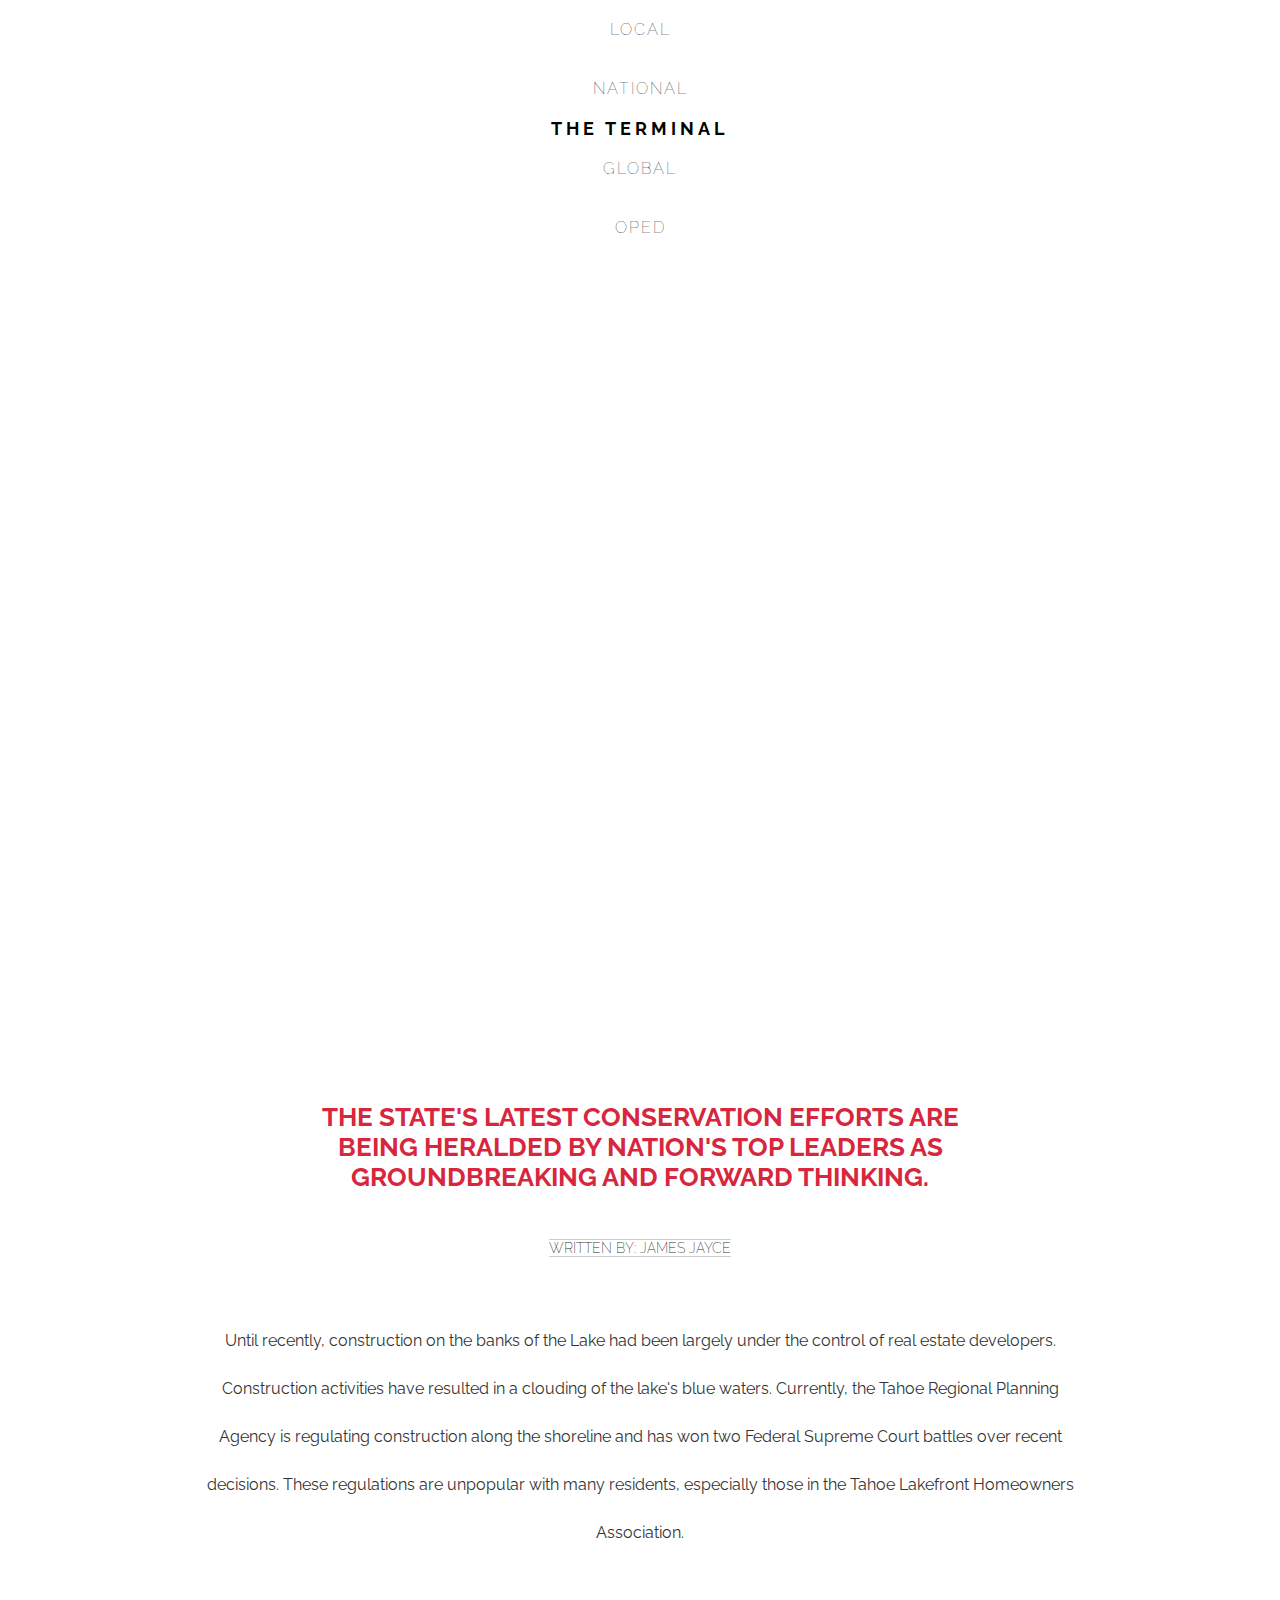
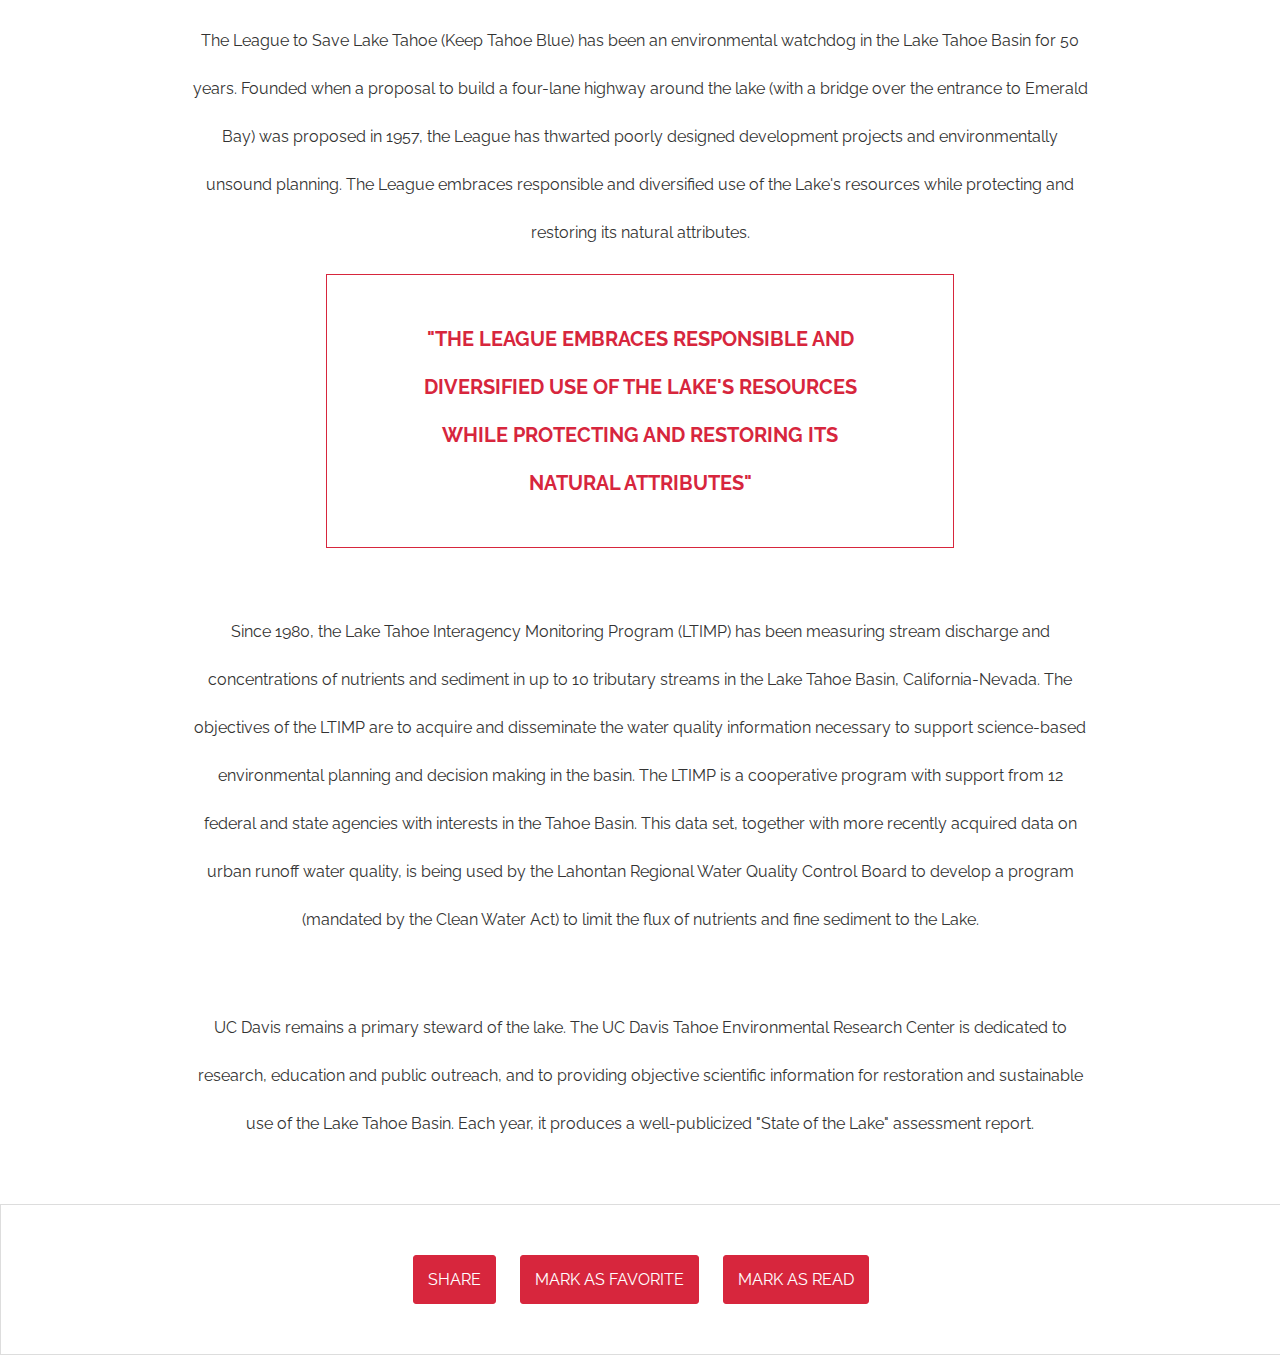
<file: Lake Tahoe/index.html>
<!DOCTYPE html>
<html>
<head>
  <title>The Terminal - Your Source for Fact-Based News</title>
  <link href="https://fonts.googleapis.com/css?family=Amatic+SC|Raleway:100,200,300,400,500,600,700,800,900" rel="stylesheet">
  <link rel="stylesheet" type="text/css" href="style.css">
</head>
<body>

  <div class="navigation">
    <ul>
      <li>Local</li>
      <li>National</li>
      <li class="logo">The Terminal</li>
      <li>Global</li>
      <li>Oped</li>
      <li class="donate">Donate</li>
    </ul>
  </div>

  <div class="banner">
    <div id="banner-content">
      <h1>Conservation Efforts at Lake Tahoe Being Praised by Nation's Leaders</h1>
    </div>
  </div>

  <div class="content">
    <h3>The State's Latest Conservation Efforts Are Being Heralded By Nation's Top Leaders As Groundbreaking and Forward Thinking.</h3>
    <span class="byline">Written By: James Jayce</span>
    <p>Until recently, construction on the banks of the Lake had been largely under the control of real estate developers. Construction activities have resulted in a clouding of the lake's blue waters. Currently, the Tahoe Regional Planning Agency is regulating construction along the shoreline and has won two Federal Supreme Court battles over recent decisions. These regulations are unpopular with many residents, especially those in the Tahoe Lakefront Homeowners Association.</p>

    <p>The League to Save Lake Tahoe (Keep Tahoe Blue) has been an environmental watchdog in the Lake Tahoe Basin for 50 years. Founded when a proposal to build a four-lane highway around the lake (with a bridge over the entrance to Emerald Bay) was proposed in 1957, the League has thwarted poorly designed development projects and environmentally unsound planning. The League embraces responsible and diversified use of the Lake's resources while protecting and restoring its natural attributes.</p>

    <div class="pull-quote">
      <h2>"The League embraces responsible and diversified use of the Lake's resources while protecting and restoring its natural attributes"</h2>
    </div>

    <p>Since 1980, the Lake Tahoe Interagency Monitoring Program (LTIMP) has been measuring stream discharge and concentrations of nutrients and sediment in up to 10 tributary streams in the Lake Tahoe Basin, California-Nevada. The objectives of the LTIMP are to acquire and disseminate the water quality information necessary to support science-based environmental planning and decision making in the basin. The LTIMP is a cooperative program with support from 12 federal and state agencies with interests in the Tahoe Basin. This data set, together with more recently acquired data on urban runoff water quality, is being used by the Lahontan Regional Water Quality Control Board to develop a program (mandated by the Clean Water Act) to limit the flux of nutrients and fine sediment to the Lake.</p>

    <p>UC Davis remains a primary steward of the lake. The UC Davis Tahoe Environmental Research Center is dedicated to research, education and public outreach, and to providing objective scientific information for restoration and sustainable use of the Lake Tahoe Basin. Each year, it produces a well-publicized "State of the Lake" assessment report.</p>
  </div>

  <div class="share">
    <a href="#">Share</a>
    <a href="#">Mark as Favorite</a>
    <a href="#">Mark as Read</a>
  </div>

</body>
</html>
</file>
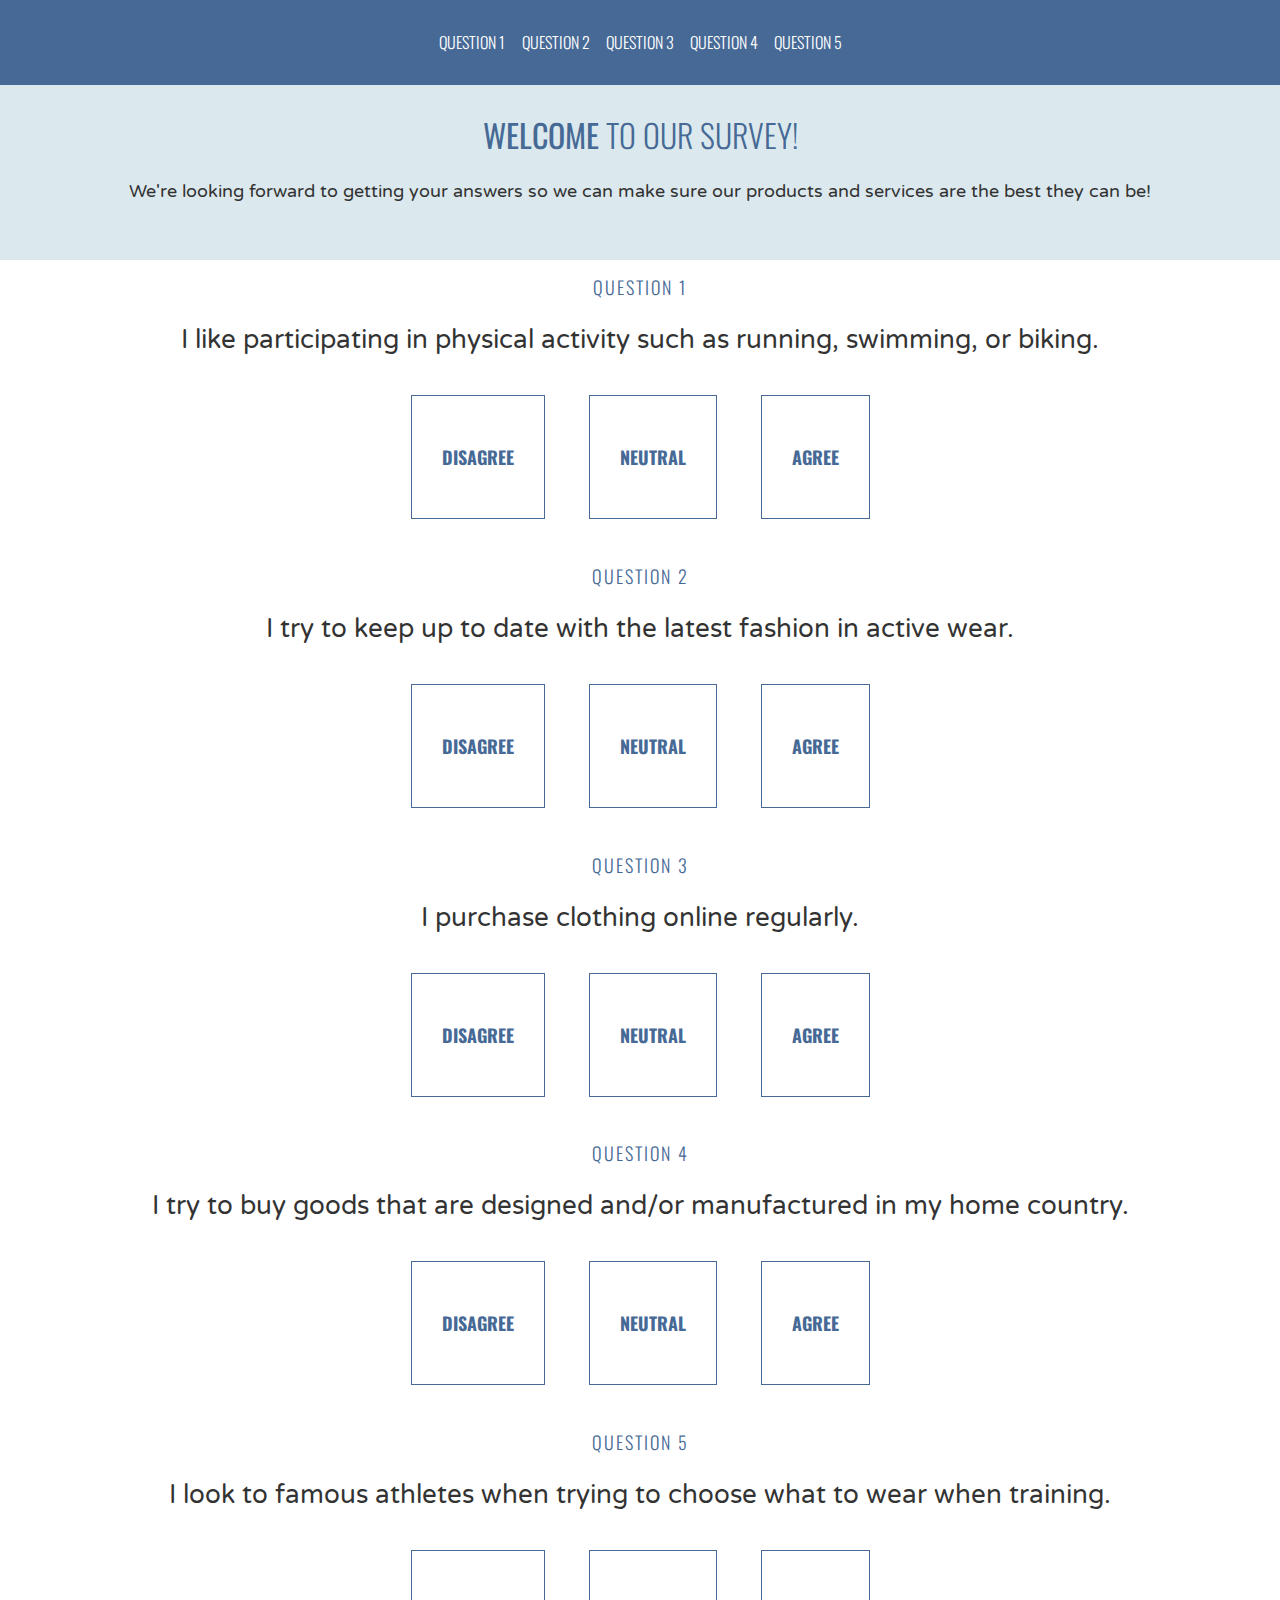
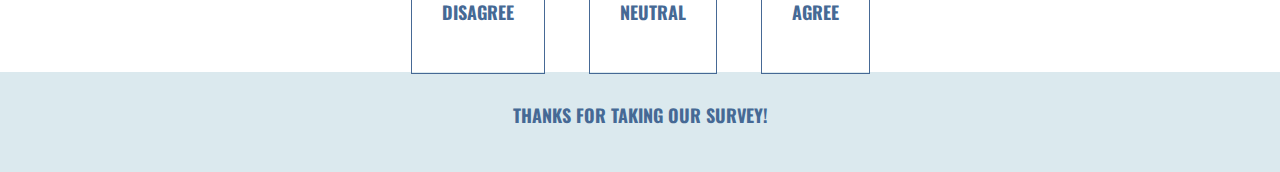
<file: Survey/index.html>
<!DOCTYPE html>
<html>
<head>
  <title>Please Participate in Our Survey!</title>
  <link href="https://fonts.googleapis.com/css?family=Oswald:300,700|Varela+Round" rel="stylesheet">
  <link rel="stylesheet" type="text/css" href="style.css">
</head>
<body>

  <header>
    <ul>
      <li>Question 1</li>
      <li>Question 2</li>
      <li>Question 3</li>
      <li>Question 4</li>
      <li>Question 5</li>
    </ul>
  </header>
  
  <div class="welcome">
    <h1><strong>Welcome</strong> to our survey!</h1>
    <p>We're looking forward to getting your answers so we can make sure our products and services are the best they can be!</p>
  </div>

  <div class="question">
    <h4>Question 1</h4>
    <h2>I like participating in physical activity such as running, swimming, or biking.</h2>

    <div class="answer">
      <h3>Disagree</h3>
    </div>

    <div class="answer">
      <h3>Neutral</h3>
    </div>

    <div class="answer">
      <h3>Agree</h3>
    </div>
  </div>

  <div class="question">
    <h4>Question 2</h4>
    <h2>I try to keep up to date with the latest fashion in active wear.</h2>

    <div class="answer">
      <h3>Disagree</h3>
    </div>

    <div class="answer">
      <h3>Neutral</h3>
    </div>

    <div class="answer">
      <h3>Agree</h3>
    </div>
  </div>

  <div class="question">
    <h4>Question 3</h4>
    <h2>I purchase clothing online regularly.</h2>

    <div class="answer">
      <h3>Disagree</h3>
    </div>

    <div class="answer">
      <h3>Neutral</h3>
    </div>

    <div class="answer">
      <h3>Agree</h3>
    </div>
  </div>

  <div class="question">
    <h4>Question 4</h4>
    <h2>I try to buy goods that are designed and/or manufactured in my home country.</h2>

    <div class="answer">
      <h3>Disagree</h3>
    </div>

    <div class="answer">
      <h3>Neutral</h3>
    </div>

    <div class="answer">
      <h3>Agree</h3>
    </div>
  </div>

  <div class="question">
    <h4>Question 5</h4>
    <h2>I look to famous athletes when trying to choose what to wear when training.</h2>

    <div class="answer">
      <h3>Disagree</h3>
    </div>

    <div class="answer">
      <h3>Neutral</h3>
    </div>

    <div class="answer">
      <h3>Agree</h3>
    </div>
  </div>
<footer>
  <h3>Thanks for taking our survey!</h3>
  </footer>
  
</body>
</html>
</file>
<file: Lake Tahoe/style.css>
body {
  margin:0;
  padding: 0;
  background-color: #FFF;
  font-family: 'Raleway', sans-serif;
}

.navigation {
  text-align: center;
}

ul {
  margin: 0;
  padding: 0;
}

li {
  font-weight: 100;
  letter-spacing: 2px;
  padding: 20px 0px;
  text-transform: uppercase;
}

.logo {
  color: #000;
  font-size: 18px;
  font-weight: 700;
  letter-spacing: 4px;
  padding: 0px 50px;
}

.banner {
  background-image: url("https://s3.amazonaws.com/codecademy-content/courses/web-101/unit-6/htmlcss1-img_tahoe.jpeg");
  background-size: cover;
  background-position: bottom center;
  height: 700px;
  width: 100%;
}

#banner-content {
  border: 1px solid #FFF;
  position: relative;
  top: 20%;
  width: 60%;
}

h1 {
  color: #FFF;
  font-size: 42px;
  font-weight: 600;
  text-align: center;
}

h2 {
  border: 1px solid #D7263D;
  color: #D7263D;
  font-size: 20px;
  line-height: 48px;
  padding: 40px 12%;
  text-align: center;
  text-transform: uppercase;
}

h3 {
  color: #D7263D;
  font-size: 26px;
  font-weight: 700;
  padding: 20px 10%;
  text-transform: uppercase;
}

p {
  color: #333;
  font-size: 16px;
  line-height: 48px;
  margin-top: 60px;
}

.pull-quote {
  margin: 0 auto;
  width: 70%;
}

.content {
  margin: 0 auto;
  padding: 40px;
  text-align: center;
  width: 70%;
}

.byline {
  border-bottom: 1px solid #CCC;
  border-top: 1px solid #CCC;
  color: #333;
  font-size: 14px;
  font-weight: 200;
  text-transform: uppercase;
}

.share {
  border: 1px solid #DDD;
  padding: 40px 0px;
  position: relative;
  text-align: center;
  width: 100%;
}

.share a {
  background: #D7263D;
  border: 1px solid #D7263D;
  border-radius: 3px;
  color: #FFF;
  display: inline-block;
  margin: 10px 10px;
  padding: 14px;
  text-transform: uppercase;
  text-decoration: none;
}

.share a:hover {
  background: #FFF;
  border: 1px solid #D7263D;
  color: #D7263D;
  animation: ease;
}

.donate{
  visibility: hidden;
}
</file>
<file: Survey/style.css>
body {
  background-color: #FFF;
  margin: 0 auto;
}

header {
  position:fixed;
  background-color: #466995;
  border-bottom: 1px solid #466995;
  width:100%;
  z-index:10;
}

ul {
  margin: 30px auto;
  padding: 0 20px;
  text-align: center;
}

li {
  display:inline-block;
  color: #FFF;
  font-family: 'Oswald', sans-serif;
  font-size: 16px;
  font-weight: 300;
  text-transform: uppercase;
  width:80px;
}

li:hover {
  color: #DBE9EE;
}

h1 {
  color: #466995;
  font-family: 'Oswald', sans-serif;
  font-size: 32px;
  font-weight: 300;
  text-transform: uppercase;
}

h2 {
  color: #333;
  font-family: 'Varela Round', sans-serif;
  font-size: 26px;
  font-weight: 100;
  margin: 0 auto 20px auto;
}

h3 {
  color: #466995;
  font-family: 'Oswald', sans-serif;
  font-size: 18px;
  text-align: center;
  font-weight: 700;
  text-transform: uppercase;
  padding: 30px;
}

h4 {
  color: #466995;
  font-family: 'Oswald', sans-serif;
  font-size: 18px;
  font-weight: 300;
  letter-spacing: 2px;
  text-align: center;
  text-transform: uppercase
}

p {
  color: #333;
  font-family: 'Varela Round', sans-serif;
  font-size: 18px;
}

footer {
  background-color: #DBE9EE;
  text-align: center;
}

.welcome {
  position:relative;
  top:50px;
  background-color: #DBE9EE;
  box-sizing: border-box;
  padding: 40px;
  text-align: center;
  width: 100%;
}

.question {
  position: relative;
  text-align: center;
  top:40px;
}

.answer {
  display:inline-block;
  border: 1px solid #466995;
  margin: 20px;
}

.answer:hover {
  background: #C0D6DF;
  color: #FFF;
}
footer {
  height:100px;
}
</file>
